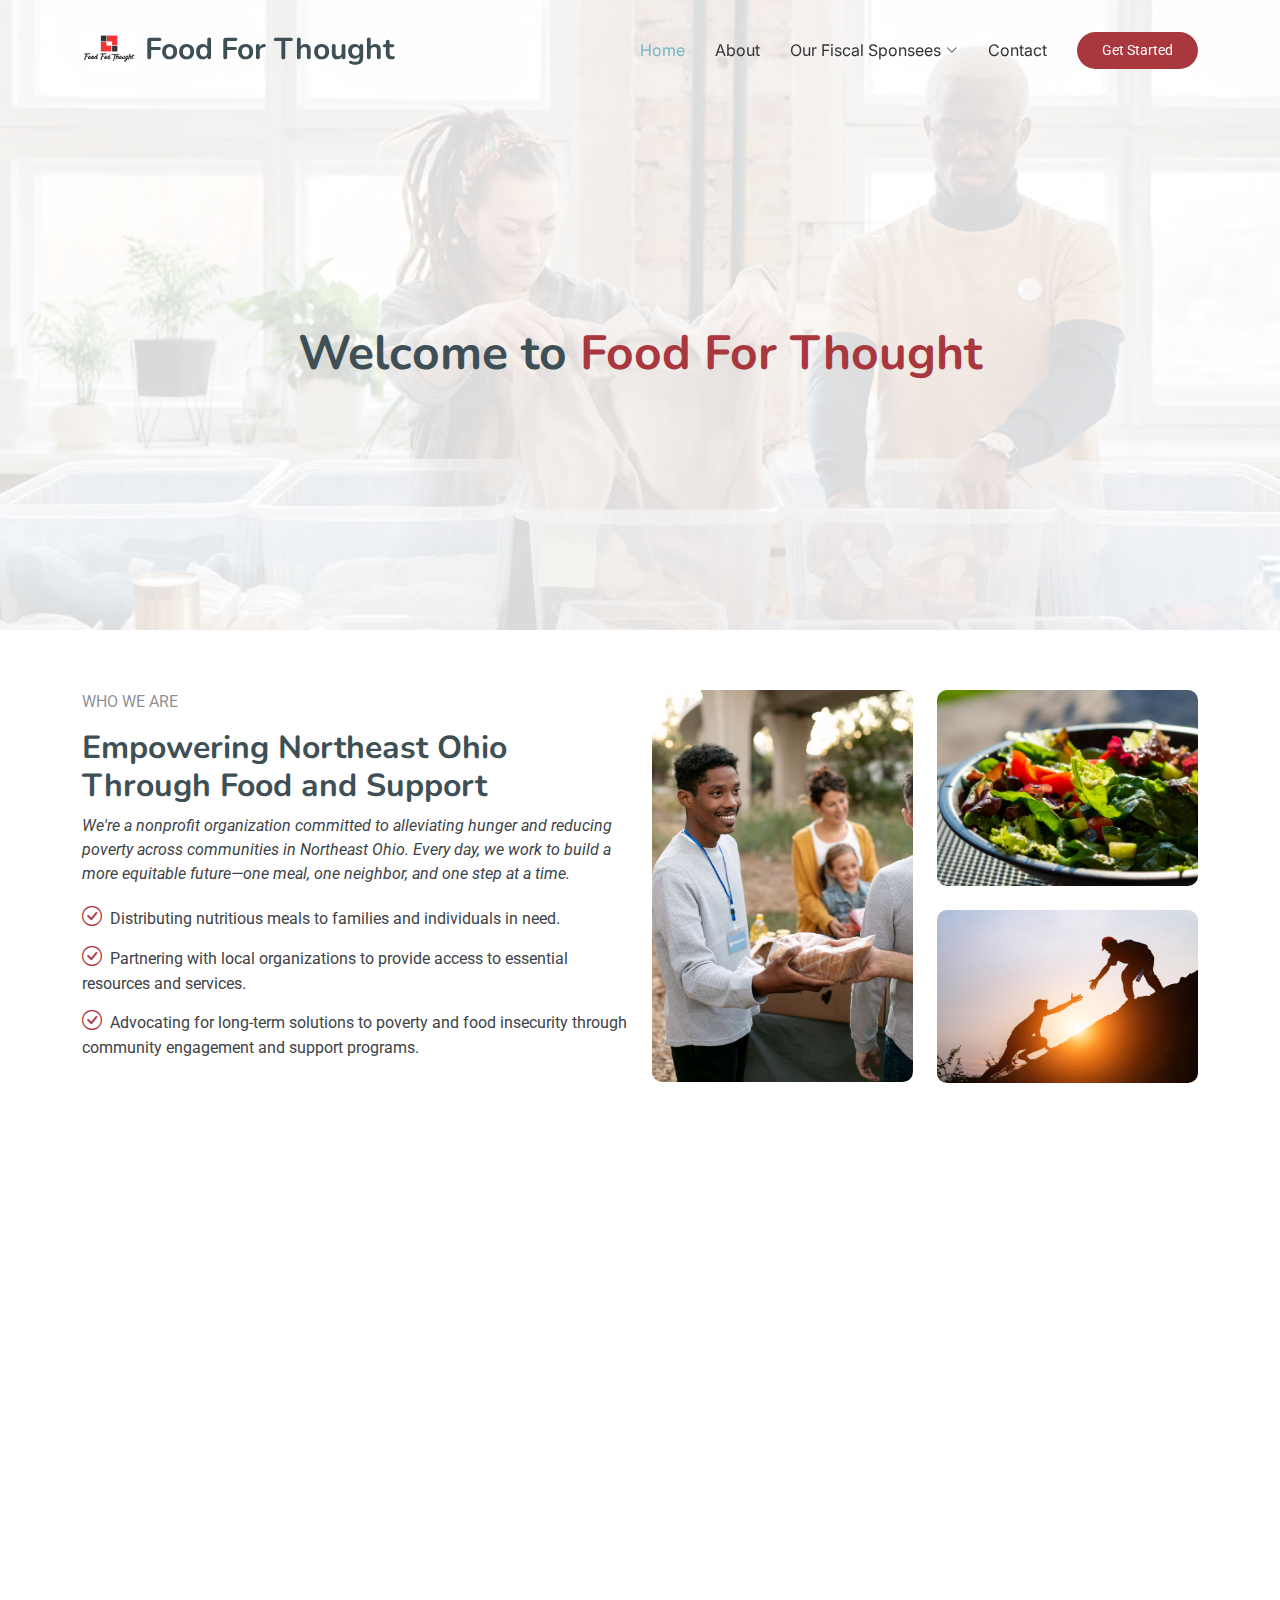
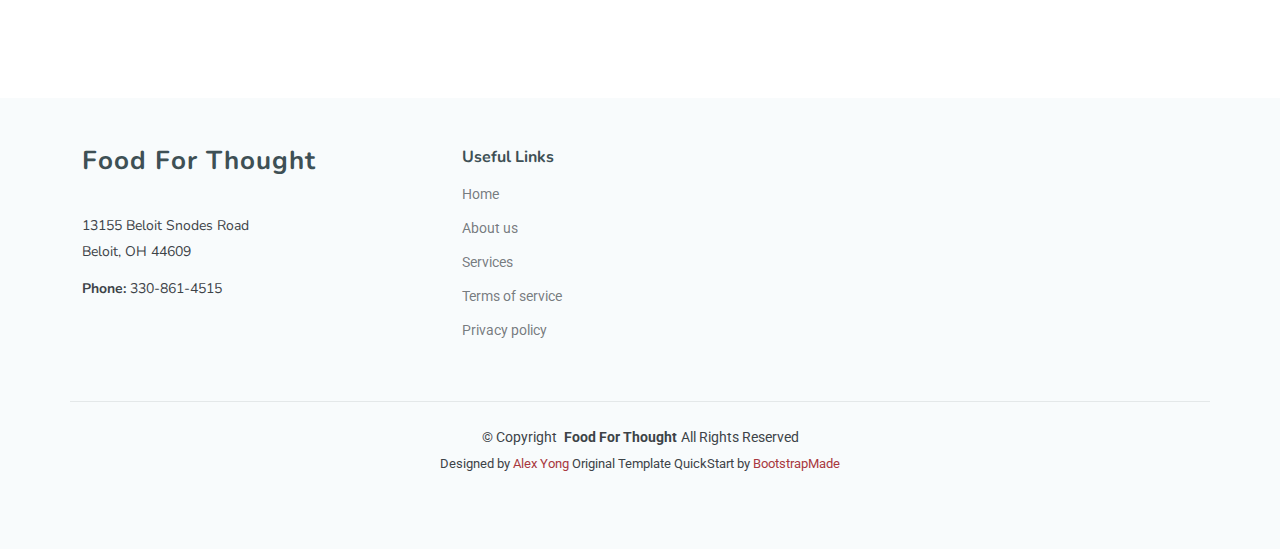
<file: index.html>
<!DOCTYPE html>
<html lang="en">

<head>
  <meta charset="utf-8">
  <meta content="width=device-width, initial-scale=1.0" name="viewport">
  <title>Food For Thought</title>
  <meta name="description" content="">
  <meta name="keywords" content="">

  <!-- Favicons -->
  <link href="assets/img/favicon.ico" rel="icon">
  <link href="assets/img/apple-touch-icon.png" rel="apple-touch-icon">

  <!-- Fonts -->
  <link href="https://fonts.googleapis.com" rel="preconnect">
  <link href="https://fonts.gstatic.com" rel="preconnect" crossorigin>
  <link href="https://fonts.googleapis.com/css2?family=Roboto:ital,wght@0,100;0,300;0,400;0,500;0,700;0,900;1,100;1,300;1,400;1,500;1,700;1,900&family=Inter:wght@100;200;300;400;500;600;700;800;900&family=Nunito:ital,wght@0,200;0,300;0,400;0,500;0,600;0,700;0,800;0,900;1,200;1,300;1,400;1,500;1,600;1,700;1,800;1,900&display=swap" rel="stylesheet">

  <!-- Vendor CSS Files -->
  <link href="assets/vendor/bootstrap/css/bootstrap.min.css" rel="stylesheet">
  <link href="assets/vendor/bootstrap-icons/bootstrap-icons.css" rel="stylesheet">
  <link href="assets/vendor/aos/aos.css" rel="stylesheet">
  <link href="assets/vendor/glightbox/css/glightbox.min.css" rel="stylesheet">
  <link href="assets/vendor/swiper/swiper-bundle.min.css" rel="stylesheet">

  <!-- Main CSS File -->
  <link href="assets/css/main.css" rel="stylesheet">

  <!-- =======================================================
  * Template Name: QuickStart
  * Template URL: https://bootstrapmade.com/quickstart-bootstrap-startup-website-template/
  * Updated: Aug 07 2024 with Bootstrap v5.3.3
  * Author: BootstrapMade.com
  * License: https://bootstrapmade.com/license/
  ======================================================== -->
</head>

<body class="index-page">

  <header id="header" class="header d-flex align-items-center fixed-top">
    <div class="container-fluid container-xl position-relative d-flex align-items-center">

      <a href="index.html" class="logo d-flex align-items-center me-auto">
        <img src="assets/img/logo.webp" alt="">
        <h1 class="sitename">Food For Thought</h1>
      </a>

      <nav id="navmenu" class="navmenu">
        <ul>
          <li><a href="index.html#hero" class="active">Home</a></li>
          <li><a href="index.html#about">About</a></li>
          <li class="dropdown"><a href="#"><span>Our Fiscal Sponsees</span> <i class="bi bi-chevron-down toggle-dropdown"></i></a>
            <ul>
              <li><a href="https://cantonfnb.com/" target="_blank">Canton Food Not Bombs</a></li>
            </ul>
          </li>
          <li><a href="index.html#contact">Contact</a></li>
        </ul>
        <i class="mobile-nav-toggle d-xl-none bi bi-list"></i>
      </nav>

      <a class="btn-getstarted" href="index.html#about">Get Started</a>

    </div>
  </header>

  <main class="main">

    <!-- Hero Section -->
    <section id="hero" class="hero section">
      <div class="hero-bg">
        <img src="assets/img/hero-services-img.webp" alt="">
      </div> 
      <div class="container text-center">
        <div class="d-flex flex-column justify-content-center align-items-center">
          <h1 data-aos="fade-up">Welcome to <span>Food For Thought</span></h1>
          <p data-aos="fade-up" data-aos-delay="100"><br></p>
        </div>
      </div>

    </section><!-- /Hero Section -->

    <!-- About Section -->
    <section id="about" class="about section">

      <div class="container">

        <div class="row gy-4">

          <div class="col-lg-6 content" data-aos="fade-up" data-aos-delay="100">
            <p class="who-we-are">Who We Are</p>
            <h3>Empowering Northeast Ohio Through Food and Support</h3>
            <p class="fst-italic">
              We're a nonprofit organization committed to alleviating hunger and reducing poverty across communities in Northeast Ohio. Every day, we work to build a more equitable future—one meal, one neighbor, and one step at a time.
            </p>
            <ul>
              <li><i class="bi bi-check-circle"></i> <span>Distributing nutritious meals to families and individuals in need.</span></li>
              <li><i class="bi bi-check-circle"></i> <span>Partnering with local organizations to provide access to essential resources and services.</span></li>
              <li><i class="bi bi-check-circle"></i> <span>Advocating for long-term solutions to poverty and food insecurity through community engagement and support programs.</span></li>
            </ul>
          </div>
          

          <div class="col-lg-6 about-images" data-aos="fade-up" data-aos-delay="200">
            <div class="row gy-4">
              <div class="col-lg-6">
                <img src="assets/img/about-org-1.webp" class="img-fluid" alt="">
              </div>
              <div class="col-lg-6">
                <div class="row gy-4">
                  <div class="col-lg-12">
                    <img src="assets/img/about-org-2.webp" class="img-fluid" alt="">
                  </div>
                  <div class="col-lg-12">
                    <img src="assets/img/about-org-3.webp" class="img-fluid" alt="">
                  </div>
                </div>
              </div>
            </div>

          </div>

        </div>

      </div>
    </section><!-- /About Section -->

    
    <!-- Contact Section -->
    <section id="contact" class="contact section">

      <!-- Section Title -->
      <div class="container section-title" data-aos="fade-up">
        <h2>Contact</h2>
        <p>Please contact us with Any question or concern you may have!</p>
      </div><!-- End Section Title -->

      <div class="container" data-aos="fade-up" data-aos-delay="100">

        <div class="row gy-4 mt-1">

          <div class="col-lg-12">
            <form action="https://formspree.io/f/mzzrbddo" method="POST"  data-aos="fade-up" data-aos-delay="400">
              <div class="row gy-4">

                <div class="col-md-6">
                  <input type="text" name="name" class="form-control" placeholder="Your Name" required="">
                </div>

                <div class="col-md-6 ">
                  <input type="email" class="form-control" name="email" placeholder="Your Email" required="">
                </div>

                <div class="col-md-12">
                  <input type="text" class="form-control" name="subject" placeholder="Subject" required="">
                </div>

                <div class="col-md-12">
                  <textarea class="form-control" name="message" rows="6" placeholder="Message" required=""></textarea>
                </div>

              </div>
            </form>
          </div><!-- End Contact Form -->

        </div>

      </div>

    </section><!-- /Contact Section -->

  </main>

  <footer id="footer" class="footer position-relative light-background">

    <div class="container footer-top">
      <div class="row gy-4">
        <div class="col-lg-4 col-md-6 footer-about">
          <a href="index.html" class="logo d-flex align-items-center">
            <span class="sitename">Food For Thought</span>
          </a>
          <div class="footer-contact pt-3">
            <p>13155 Beloit Snodes Road</p>
            <p>Beloit, OH 44609</p>
            <p class="mt-3"><strong>Phone:</strong> <a href="tel:3308614515"></a><span>330-861-4515</span></a></p>
          </div>
          <!-- <div class="social-links d-flex mt-4">
            <a href=""><i class="bi bi-twitter-x"></i></a>
            <a href=""><i class="bi bi-facebook"></i></a>
            <a href=""><i class="bi bi-instagram"></i></a>
            <a href=""><i class="bi bi-linkedin"></i></a>
          </div> -->
        </div>

        <div class="col-lg-2 col-md-3 footer-links">
          <h4>Useful Links</h4>
          <ul>
            <li><a href="#">Home</a></li>
            <li><a href="#">About us</a></li>
            <li><a href="#">Services</a></li>
            <li><a href="#">Terms of service</a></li>
            <li><a href="#">Privacy policy</a></li>
          </ul>
        </div>

      </div>
    </div>

    <div class="container copyright text-center mt-4">
      <p>© <span>Copyright</span> <strong class="px-1 sitename">Food For Thought</strong><span>All Rights Reserved</span></p>
      <div class="credits">
        Designed by <a href="https://alexjyong.dev/">Alex Yong</a>
        Original Template QuickStart by <a href="https://bootstrapmade.com/quickstart-bootstrap-startup-website-template/">BootstrapMade</a>
      </div>
    </div>

  </footer>

  <!-- Scroll Top -->
  <a href="#" id="scroll-top" class="scroll-top d-flex align-items-center justify-content-center"><i class="bi bi-arrow-up-short"></i></a>

  <!-- Preloader -->
  <div id="preloader"></div>

  <!-- Vendor JS Files -->
  <script src="assets/vendor/bootstrap/js/bootstrap.bundle.min.js"></script>
  <script src="assets/vendor/aos/aos.js"></script>
  <script src="assets/vendor/glightbox/js/glightbox.min.js"></script>
  <script src="assets/vendor/swiper/swiper-bundle.min.js"></script>

  <!-- Main JS File -->
  <script src="assets/js/main.js"></script>

</body>

</html>
</file>
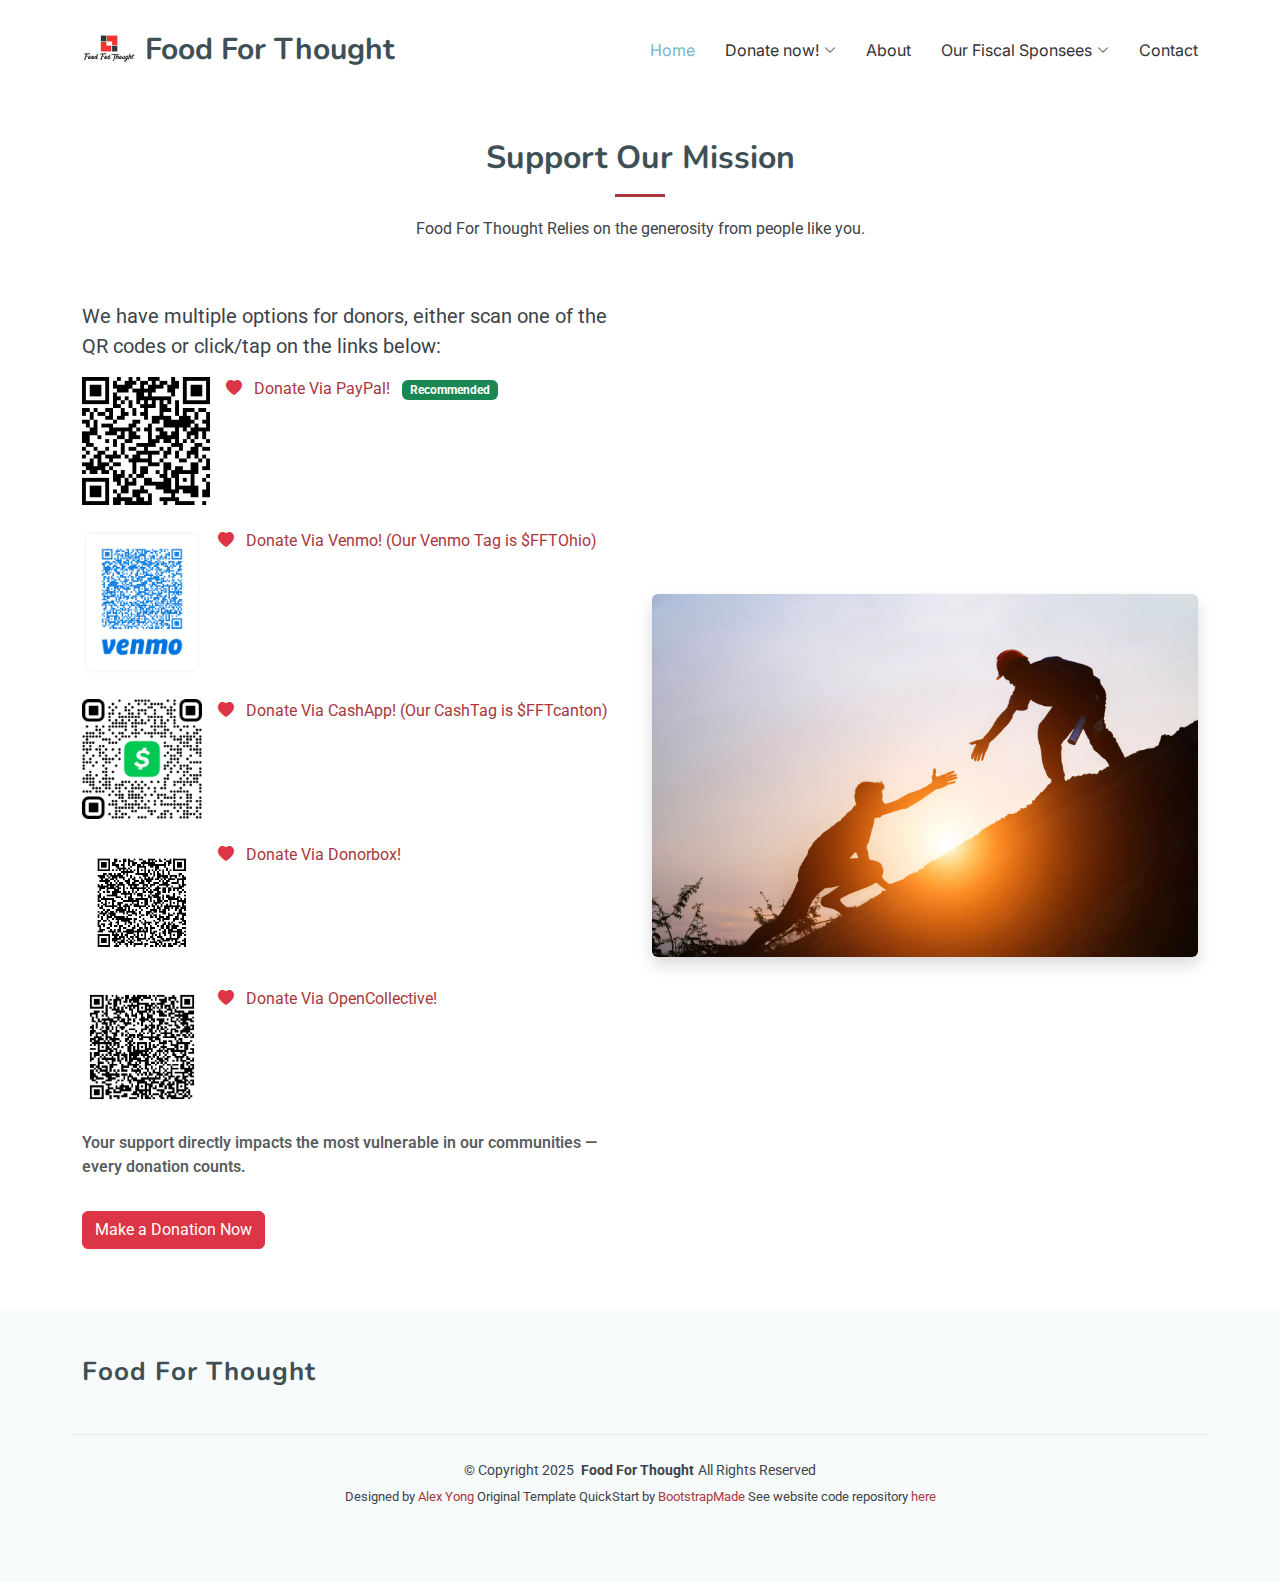
<file: donate.html>
<!DOCTYPE html>
<html lang="en">

<head>
  <meta charset="utf-8">
  <meta content="width=device-width, initial-scale=1.0" name="viewport">
  <title>Food For Thought</title>
  <meta name="description" content="We're a nonprofit organization committed to alleviating hunger and reducing poverty across communities in Northeast Ohio.">
  <meta name="keywords" content="">

  <meta name="viewport" content="width=device-width, initial-scale=1, shrink-to-fit=no">
  <meta name="description" content="We're a nonprofit organization committed to alleviating hunger and reducing poverty across communities in Northeast Ohio.">

  <meta property="og:type" content="article" />
  <meta property="og:title" content="Food For Thought" />
  <meta property="og:description" content="We're a nonprofit organization committed to alleviating hunger and reducing poverty across communities in Northeast Ohio." />
  <meta property="og:image" content="https://raw.githubusercontent.com/food4thought330/food4thought330.github.io/refs/heads/main/assets/img/logo.webp" />

  <meta name="twitter:card" content="summary_large_image">
  <meta name="twitter:domain" value="https://raw.githubusercontent.com/food4thought330/food4thought330.github.io/refs/heads/main/assets/img/logo.webp" />
  <meta name="twitter:title" value="Food For Thought" />
  <meta name="twitter:description" value="We're a nonprofit organization committed to alleviating hunger and reducing poverty across communities in Northeast Ohio." />
  <meta name="twitter:image" content="https://raw.githubusercontent.com/food4thought330/food4thought330.github.io/refs/heads/main/assets/img/logo.webp" />

  <!-- Favicons -->
  <link href="assets/img/favicon.ico" rel="icon">
  <link href="assets/img/apple-touch-icon.png" rel="apple-touch-icon">

  <!-- Fonts -->
  <link href="https://fonts.googleapis.com" rel="preconnect">
  <link href="https://fonts.gstatic.com" rel="preconnect" crossorigin>
  <link href="https://fonts.googleapis.com/css2?family=Roboto:ital,wght@0,100;0,300;0,400;0,500;0,700;0,900;1,100;1,300;1,400;1,500;1,700;1,900&family=Inter:wght@100;200;300;400;500;600;700;800;900&family=Nunito:ital,wght@0,200;0,300;0,400;0,500;0,600;0,700;0,800;0,900;1,200;1,300;1,400;1,500;1,600;1,700;1,800;1,900&display=swap" rel="stylesheet">

  <!-- Vendor CSS Files -->
  <link href="assets/vendor/bootstrap/css/bootstrap.min.css" rel="stylesheet">
  <link href="assets/vendor/bootstrap-icons/bootstrap-icons.css" rel="stylesheet">
  <link href="assets/vendor/aos/aos.css" rel="stylesheet">
  <link href="assets/vendor/glightbox/css/glightbox.min.css" rel="stylesheet">
  <link href="assets/vendor/swiper/swiper-bundle.min.css" rel="stylesheet">

  <!-- Main CSS File -->
  <link href="assets/css/main.css" rel="stylesheet">

  <!-- =======================================================
  * Template Name: QuickStart
  * Template URL: https://bootstrapmade.com/quickstart-bootstrap-startup-website-template/
  * Updated: Aug 07 2024 with Bootstrap v5.3.3
  * Author: BootstrapMade.com
  * License: https://bootstrapmade.com/license/
  ======================================================== -->
</head>

<body class="starter-page-page">

  <header id="header" class="header d-flex align-items-center fixed-top">
    <div class="container-fluid container-xl position-relative d-flex align-items-center">

      <a href="index.html" class="logo d-flex align-items-center me-auto">
        <img src="assets/img/logo.webp" alt="">
        <h1 class="sitename">Food For Thought</h1>
      </a>

      <nav id="navmenu" class="navmenu">
        <ul>
          <li><a href="index.html#hero" class="active">Home</a></li>
          <li class="dropdown"><a href="#"><span>Donate now!</span> <i class="bi bi-chevron-down toggle-dropdown"></i></a>
            <ul>
              <li><a href="https://www.paypal.com/donate/?hosted_button_id=BMFMNLPC3A6BJ" target="_blank">Donate Via PayPal!</a></li>
              <li><a href="https://donorbox.org/food-for-thought-771840" target="_blank">Donate Via Donorbox!</a></li>
              <li><a href="https://opencollective.com/food-for-thought/donate?interval=oneTime&amount=5&name=&legalName=&email=" target="_blank">Donate Via OpenCollective!</a></li>
              <li><a href="https://cash.app/$FFTcanton" target="_blank">Donate Via CashApp!</a></li>
            </ul>
          </li>
          <li><a href="index.html#about">About</a></li>
          <li class="dropdown"><a href="#"><span>Our Fiscal Sponsees</span> <i class="bi bi-chevron-down toggle-dropdown"></i></a>
            <ul>
              <li><a href="https://cantonfnb.com/" target="_blank">Canton Food Not Bombs</a></li>
            </ul>
          </li>
          <li><a href="index.html#contact">Contact</a></li>
        </ul>
        <i class="mobile-nav-toggle d-xl-none bi bi-list"></i>
      </nav>

    </div>
  </header>

  <main class="main">

    <!-- Page Title -->
    <div class="page-title" data-aos="fade">
      <div class="container d-lg-flex justify-content-between align-items-center">
        <h1 class="mb-2 mb-lg-0">Support Our Mission!</h1>
        <nav class="breadcrumbs">
          <ol>
            <li><a href="index.html">Home</a></li>
            <li class="current">Support Our Mission!</li>
          </ol>
        </nav>
      </div>
    </div><!-- End Page Title -->

    <!-- Starter Section Section -->
    <section id="starter-section" class="starter-section section">

      <!-- Section Title -->
      <div class="container section-title" data-aos="fade-up">
        <h2>Support Our Mission</h2>
        <p>Food For Thought Relies on the generosity from people like you.</p>
      </div><!-- End Section Title -->

      <div class="container" data-aos="fade-up">
        <div class="row align-items-center">
          
          <!-- Left column: Donation list -->
          <div class="col-lg-6" data-aos="fade-right">
            <p class="fs-5 mb-3">We have multiple options for donors, either scan one of the QR codes or click/tap on the links below:</p>

            <ul class="list-unstyled donate-list">
              <li class="mb-4 d-flex">
                <img src="assets/qrcodes/paypalQRCode.png" alt="PayPal QR Code" class="me-3" style="width: 120x; height: auto;">
                <div>
                  <i class="bi bi-heart-fill text-danger me-2"></i>
                  <a href="https://www.paypal.com/donate/?hosted_button_id=BMFMNLPC3A6BJ" target="_blank">Donate Via PayPal!</a>
                  <span class="badge bg-success ms-2">Recommended</span>
                </div>
                
              </li>

              <li class="mb-4 d-flex">
                <img src="assets/qrcodes/venmoQRCode.png" alt="Venmo QR Code" class="me-3" style="width: 120px; height: auto;">
                <div>
                  <i class="bi bi-heart-fill text-danger me-2"></i>
                  <a href="https://account.venmo.com/u/FFTOhio" target="_blank">Donate Via Venmo! (Our Venmo Tag is $FFTOhio)</a>
                </div>
              </li>

              <li class="mb-4 d-flex">
                <img src="assets/qrcodes/cashAppQRCode.png" alt="CashApp QR Code" class="me-3" style="width: 120px; height: auto;">
                <div>
                  <i class="bi bi-heart-fill text-danger me-2"></i>
                  <a href="https://cash.app/$FFTcanton" target="_blank">Donate Via CashApp! (Our CashTag is $FFTcanton)</a>
                </div>
              </li>
              
              <li class="mb-4 d-flex">
                <img src="assets/qrcodes/donorboxQRCode.png" alt="Donorbox QR Code" class="me-3" style="width: 120px; height: auto;">
                <div>
                  <i class="bi bi-heart-fill text-danger me-2"></i>
                  <a href="https://donorbox.org/food-for-thought-771840" target="_blank">Donate Via Donorbox!</a>
                </div>
              </li>

              <li class="mb-4 d-flex">
                <img src="assets/qrcodes/openCollectiveQRCode.png" alt="OpenCollective QR Code" class="me-3" style="width: 120px; height: auto;">
                <div>
                  <i class="bi bi-heart-fill text-danger me-2"></i>
                  <a href="https://opencollective.com/food-for-thought/donate?interval=oneTime&amount=5&name=&legalName=&email=" target="_blank">Donate Via OpenCollective!</a>
                </div>
              </li>

            </ul>

            <p class="fw-semibold mt-4 text-muted">Your support directly impacts the most vulnerable in our communities — every donation counts.</p>
            <a href="https://www.paypal.com/donate/?hosted_button_id=BMFMNLPC3A6BJ" class="btn btn-danger mt-3" target="_blank">Make a Donation Now</a>

            <!-- Optional mail donation note -->
        
          </div>


          <!-- Right column: Image -->
          <div class="col-lg-6 text-center" data-aos="fade-left">
            <img src="assets/img/about-org-3.webp" alt="Support Our Mission" class="img-fluid rounded shadow">
          </div>

        </div>
      </div>


      

    </section><!-- /Starter Section Section -->

  </main>

  <footer id="footer" class="footer position-relative light-background">

    <div class="container footer-top">
      <div class="row gy-4">
        <div class="col-lg-4 col-md-6 footer-about">
          <a href="index.html" class="logo d-flex align-items-center">
            <span class="sitename">Food For Thought</span>
          </a>
      
        </div>

      </div>
    </div>

    <div class="container copyright text-center mt-4">
      <p>© <span>Copyright 2025</span> <strong class="px-1 sitename">Food For Thought</strong><span>All Rights Reserved</span></p>
      <div class="credits">
        Designed by <a href="https://alexjyong.dev/">Alex Yong</a>
        Original Template QuickStart by <a href="https://bootstrapmade.com/quickstart-bootstrap-startup-website-template/">BootstrapMade</a>
        See website code repository <a href="https://github.com/food4thought330/food4thought330.github.io" target="_blank">here</a>
      </div>
    </div>

  </footer>

  <!-- Scroll Top -->
  <a href="#" id="scroll-top" class="scroll-top d-flex align-items-center justify-content-center"><i class="bi bi-arrow-up-short"></i></a>

  <!-- Preloader -->
  <div id="preloader"></div>

  <!-- Vendor JS Files -->
  <script src="assets/vendor/bootstrap/js/bootstrap.bundle.min.js"></script>
  <script src="assets/vendor/php-email-form/validate.js"></script>
  <script src="assets/vendor/aos/aos.js"></script>
  <script src="assets/vendor/glightbox/js/glightbox.min.js"></script>
  <script src="assets/vendor/swiper/swiper-bundle.min.js"></script>

  <!-- Main JS File -->
  <script src="assets/js/main.js"></script>

</body>

</html>
</file>
<file: assets/css/main.css>
/**
* Template Name: QuickStart
* Template URL: https://bootstrapmade.com/quickstart-bootstrap-startup-website-template/
* Updated: Aug 07 2024 with Bootstrap v5.3.3
* Author: BootstrapMade.com
* License: https://bootstrapmade.com/license/
*/

/*--------------------------------------------------------------
# Font & Color Variables
# Help: https://bootstrapmade.com/color-system/
--------------------------------------------------------------*/
/* Fonts */
:root {
  --default-font: "Roboto",  system-ui, -apple-system, "Segoe UI", Roboto, "Helvetica Neue", Arial, "Noto Sans", "Liberation Sans", sans-serif, "Apple Color Emoji", "Segoe UI Emoji", "Segoe UI Symbol", "Noto Color Emoji";
  --heading-font: "Nunito",  sans-serif;
  --nav-font: "Inter",  sans-serif;
}

/* Global Colors - The following color variables are used throughout the website. Updating them here will change the color scheme of the entire website */
:root { 
  --background-color: #ffffff; /* Background color for the entire website, including individual sections */
  --default-color: #3d4348; /* Default color used for the majority of the text content across the entire website */
  --heading-color: #3e5055; /* Color for headings, subheadings and title throughout the website */
  --accent-color: #a8383e; /* Accent color that represents your brand on the website. It's used for buttons, links, and other elements that need to stand out */
  --surface-color: #ffffff; /* The surface color is used as a background of boxed elements within sections, such as cards, icon boxes, or other elements that require a visual separation from the global background. */
  --contrast-color: #ffffff; /* Contrast color for text, ensuring readability against backgrounds of accent, heading, or default colors. */
}

/* Nav Menu Colors - The following color variables are used specifically for the navigation menu. They are separate from the global colors to allow for more customization options */
:root {
  --nav-color: #313336;  /* The default color of the main navmenu links */
  --nav-hover-color: #77b6ca; /* Applied to main navmenu links when they are hovered over or active */
  --nav-mobile-background-color: #ffffff; /* Used as the background color for mobile navigation menu */
  --nav-dropdown-background-color: #ffffff; /* Used as the background color for dropdown items that appear when hovering over primary navigation items */
  --nav-dropdown-color: #313336; /* Used for navigation links of the dropdown items in the navigation menu. */
  --nav-dropdown-hover-color: #77b6ca; /* Similar to --nav-hover-color, this color is applied to dropdown navigation links when they are hovered over. */
}

/* Color Presets - These classes override global colors when applied to any section or element, providing reuse of the sam color scheme. */

.light-background {
  --background-color: #f8fbfc;
  --surface-color: #ffffff;
}

.dark-background {
  --background-color: #060606;
  --default-color: #ffffff;
  --heading-color: #ffffff;
  --surface-color: #252525;
  --contrast-color: #ffffff;
}

/* Smooth scroll */
:root {
  scroll-behavior: smooth;
}

/*--------------------------------------------------------------
# General Styling & Shared Classes
--------------------------------------------------------------*/
body {
  color: var(--default-color);
  background-color: var(--background-color);
  font-family: var(--default-font);
}

a {
  color: var(--accent-color);
  text-decoration: none;
  transition: 0.3s;
}

a:hover {
  color: color-mix(in srgb, var(--accent-color), transparent 25%);
  text-decoration: none;
}

h1,
h2,
h3,
h4,
h5,
h6 {
  color: var(--heading-color);
  font-family: var(--heading-font);
}

/* PHP Email Form Messages
------------------------------*/
.php-email-form .error-message {
  display: none;
  background: #df1529;
  color: #ffffff;
  text-align: left;
  padding: 15px;
  margin-bottom: 24px;
  font-weight: 600;
}

.php-email-form .sent-message {
  display: none;
  color: #ffffff;
  background: #059652;
  text-align: center;
  padding: 15px;
  margin-bottom: 24px;
  font-weight: 600;
}

.php-email-form .loading {
  display: none;
  background: var(--surface-color);
  text-align: center;
  padding: 15px;
  margin-bottom: 24px;
}

.php-email-form .loading:before {
  content: "";
  display: inline-block;
  border-radius: 50%;
  width: 24px;
  height: 24px;
  margin: 0 10px -6px 0;
  border: 3px solid var(--accent-color);
  border-top-color: var(--surface-color);
  animation: php-email-form-loading 1s linear infinite;
}

@keyframes php-email-form-loading {
  0% {
    transform: rotate(0deg);
  }

  100% {
    transform: rotate(360deg);
  }
}

/*--------------------------------------------------------------
# Global Header
--------------------------------------------------------------*/
.header {
  color: var(--default-color);
  background-color: var(--background-color);
  padding: 20px 0;
  transition: all 0.5s;
  z-index: 997;
}

.header .logo {
  line-height: 1;
}

.header .logo img {
  max-height: 36px;
  margin-right: 8px;
}

.header .logo h1 {
  font-size: 30px;
  margin: 0;
  font-weight: 700;
  color: var(--heading-color);
}

@media (max-width: 480px) {
  .header .logo img {
    max-height: 24px;
  }

  .header .logo h1 {
    font-size: 24px;
  }
}

.header .btn-getstarted,
.header .btn-getstarted:focus {
  color: var(--contrast-color);
  background: var(--accent-color);
  font-size: 14px;
  padding: 8px 25px;
  margin: 0 0 0 30px;
  border-radius: 50px;
  transition: 0.3s;
}

.header .btn-getstarted:hover,
.header .btn-getstarted:focus:hover {
  color: var(--contrast-color);
  background: color-mix(in srgb, var(--accent-color), transparent 15%);
}

@media (max-width: 1200px) {
  .header .logo {
    order: 1;
  }

  .header .btn-getstarted {
    order: 2;
    margin: 0 15px 0 0;
    padding: 6px 15px;
  }

  .header .navmenu {
    order: 3;
  }
}

.scrolled .header {
  box-shadow: 0px 0 18px rgba(0, 0, 0, 0.1);
}

/* Index Page Header
------------------------------*/
.index-page .header {
  --background-color: rgba(255, 255, 255, 0);
}

/* Index Page Header on Scroll
------------------------------*/
.index-page.scrolled .header {
  --background-color: #ffffff;
}

/*--------------------------------------------------------------
# Navigation Menu
--------------------------------------------------------------*/
/* Desktop Navigation */
@media (min-width: 1200px) {
  .navmenu {
    padding: 0;
  }

  .navmenu ul {
    margin: 0;
    padding: 0;
    display: flex;
    list-style: none;
    align-items: center;
  }

  .navmenu li {
    position: relative;
  }

  .navmenu a,
  .navmenu a:focus {
    color: var(--nav-color);
    padding: 18px 15px;
    font-size: 16px;
    font-family: var(--nav-font);
    font-weight: 400;
    display: flex;
    align-items: center;
    justify-content: space-between;
    white-space: nowrap;
    transition: 0.3s;
  }

  .navmenu a i,
  .navmenu a:focus i {
    font-size: 12px;
    line-height: 0;
    margin-left: 5px;
    transition: 0.3s;
  }

  .navmenu li:last-child a {
    padding-right: 0;
  }

  .navmenu li:hover>a,
  .navmenu .active,
  .navmenu .active:focus {
    color: var(--nav-hover-color);
  }

  .navmenu .dropdown ul {
    margin: 0;
    padding: 10px 0;
    background: var(--nav-dropdown-background-color);
    display: block;
    position: absolute;
    visibility: hidden;
    left: 14px;
    top: 130%;
    opacity: 0;
    transition: 0.3s;
    border-radius: 4px;
    z-index: 99;
    box-shadow: 0px 0px 30px rgba(0, 0, 0, 0.1);
  }

  .navmenu .dropdown ul li {
    min-width: 200px;
  }

  .navmenu .dropdown ul a {
    padding: 10px 20px;
    font-size: 15px;
    text-transform: none;
    color: var(--nav-dropdown-color);
  }

  .navmenu .dropdown ul a i {
    font-size: 12px;
  }

  .navmenu .dropdown ul a:hover,
  .navmenu .dropdown ul .active:hover,
  .navmenu .dropdown ul li:hover>a {
    color: var(--nav-dropdown-hover-color);
  }

  .navmenu .dropdown:hover>ul {
    opacity: 1;
    top: 100%;
    visibility: visible;
  }

  .navmenu .dropdown .dropdown ul {
    top: 0;
    left: -90%;
    visibility: hidden;
  }

  .navmenu .dropdown .dropdown:hover>ul {
    opacity: 1;
    top: 0;
    left: -100%;
    visibility: visible;
  }

  .navmenu .megamenu {
    position: static;
  }

  .navmenu .megamenu ul {
    margin: 0;
    padding: 10px;
    background: var(--nav-dropdown-background-color);
    box-shadow: 0px 0px 20px rgba(0, 0, 0, 0.1);
    position: absolute;
    top: 130%;
    left: 0;
    right: 0;
    visibility: hidden;
    opacity: 0;
    display: flex;
    transition: 0.3s;
    border-radius: 4px;
    z-index: 99;
  }

  .navmenu .megamenu ul li {
    flex: 1;
  }

  .navmenu .megamenu ul li a,
  .navmenu .megamenu ul li:hover>a {
    padding: 10px 20px;
    font-size: 15px;
    color: var(--nav-dropdown-color);
  }

  .navmenu .megamenu ul li a:hover,
  .navmenu .megamenu ul li .active,
  .navmenu .megamenu ul li .active:hover {
    color: var(--nav-dropdown-hover-color);
  }

  .navmenu .megamenu:hover>ul {
    opacity: 1;
    top: 100%;
    visibility: visible;
  }
}

/* Mobile Navigation */
@media (max-width: 1199px) {
  .mobile-nav-toggle {
    color: var(--nav-color);
    font-size: 28px;
    line-height: 0;
    margin-right: 10px;
    cursor: pointer;
    transition: color 0.3s;
  }

  .navmenu {
    padding: 0;
    z-index: 9997;
  }

  .navmenu ul {
    display: none;
    list-style: none;
    position: absolute;
    inset: 60px 20px 20px 20px;
    padding: 10px 0;
    margin: 0;
    border-radius: 6px;
    background-color: var(--nav-mobile-background-color);
    overflow-y: auto;
    transition: 0.3s;
    z-index: 9998;
    box-shadow: 0px 0px 30px rgba(0, 0, 0, 0.1);
  }

  .navmenu a,
  .navmenu a:focus {
    color: var(--nav-dropdown-color);
    padding: 10px 20px;
    font-family: var(--nav-font);
    font-size: 17px;
    font-weight: 500;
    display: flex;
    align-items: center;
    justify-content: space-between;
    white-space: nowrap;
    transition: 0.3s;
  }

  .navmenu a i,
  .navmenu a:focus i {
    font-size: 12px;
    line-height: 0;
    margin-left: 5px;
    width: 30px;
    height: 30px;
    display: flex;
    align-items: center;
    justify-content: center;
    border-radius: 50%;
    transition: 0.3s;
    background-color: color-mix(in srgb, var(--accent-color), transparent 90%);
  }

  .navmenu a i:hover,
  .navmenu a:focus i:hover {
    background-color: var(--accent-color);
    color: var(--contrast-color);
  }

  .navmenu a:hover,
  .navmenu .active,
  .navmenu .active:focus {
    color: var(--nav-dropdown-hover-color);
  }

  .navmenu .active i,
  .navmenu .active:focus i {
    background-color: var(--accent-color);
    color: var(--contrast-color);
    transform: rotate(180deg);
  }

  .navmenu .dropdown ul {
    position: static;
    display: none;
    z-index: 99;
    padding: 10px 0;
    margin: 10px 20px;
    background-color: var(--nav-dropdown-background-color);
    border: 1px solid color-mix(in srgb, var(--default-color), transparent 90%);
    transition: all 0.5s ease-in-out;
    box-shadow: none;
  }

  .navmenu .dropdown ul ul {
    background-color: rgba(33, 37, 41, 0.1);
  }

  .navmenu .dropdown>.dropdown-active {
    display: block;
    background-color: rgba(33, 37, 41, 0.03);
  }

  .mobile-nav-active {
    overflow: hidden;
  }

  .mobile-nav-active .mobile-nav-toggle {
    color: #fff;
    position: absolute;
    font-size: 32px;
    top: 15px;
    right: 15px;
    margin-right: 0;
    z-index: 9999;
  }

  .mobile-nav-active .navmenu {
    position: fixed;
    overflow: hidden;
    inset: 0;
    background: rgba(33, 37, 41, 0.8);
    transition: 0.3s;
  }

  .mobile-nav-active .navmenu>ul {
    display: block;
  }
}

/*--------------------------------------------------------------
# Global Footer
--------------------------------------------------------------*/
.footer {
  color: var(--default-color);
  background-color: var(--background-color);
  font-size: 14px;
  padding-bottom: 50px;
  position: relative;
}

.footer .footer-top {
  padding-top: 50px;
}

.footer .footer-about .logo {
  line-height: 1;
  margin-bottom: 25px;
}

.footer .footer-about .logo img {
  max-height: 40px;
  margin-right: 6px;
}

.footer .footer-about .logo span {
  font-size: 26px;
  font-weight: 700;
  letter-spacing: 1px;
  font-family: var(--heading-font);
  color: var(--heading-color);
}

.footer .footer-about p {
  font-size: 14px;
  font-family: var(--heading-font);
}

.footer .social-links a {
  display: flex;
  align-items: center;
  justify-content: center;
  width: 40px;
  height: 40px;
  border-radius: 50%;
  border: 1px solid color-mix(in srgb, var(--default-color), transparent 50%);
  font-size: 16px;
  color: color-mix(in srgb, var(--default-color), transparent 30%);
  margin-right: 10px;
  transition: 0.3s;
}

.footer .social-links a:hover {
  color: var(--accent-color);
  border-color: var(--accent-color);
}

.footer h4 {
  font-size: 16px;
  font-weight: bold;
  position: relative;
  padding-bottom: 12px;
}

.footer .footer-links {
  margin-bottom: 30px;
}

.footer .footer-links ul {
  list-style: none;
  padding: 0;
  margin: 0;
}

.footer .footer-links ul i {
  padding-right: 2px;
  font-size: 12px;
  line-height: 0;
}

.footer .footer-links ul li {
  padding: 10px 0;
  display: flex;
  align-items: center;
}

.footer .footer-links ul li:first-child {
  padding-top: 0;
}

.footer .footer-links ul a {
  color: color-mix(in srgb, var(--default-color), transparent 30%);
  display: inline-block;
  line-height: 1;
}

.footer .footer-links ul a:hover {
  color: var(--accent-color);
}

.footer .footer-contact p {
  margin-bottom: 5px;
}

.footer .footer-newsletter .newsletter-form {
  margin-top: 30px;
  margin-bottom: 15px;
  padding: 6px 8px;
  position: relative;
  border-radius: 50px;
  border: 1px solid color-mix(in srgb, var(--accent-color), transparent 70%);
  display: flex;
  background-color: var(--surface-color);
  transition: 0.3s;
}

.footer .footer-newsletter .newsletter-form:focus-within {
  border-color: var(--accent-color);
}

.footer .footer-newsletter .newsletter-form input[type=email] {
  border: 0;
  padding: 4px 10px;
  width: 100%;
  background-color: var(--contrsast-color);
  color: var(--default-color);
}

.footer .footer-newsletter .newsletter-form input[type=email]:focus-visible {
  outline: none;
}

.footer .footer-newsletter .newsletter-form input[type=submit] {
  border: 0;
  font-size: 16px;
  padding: 0 20px;
  margin: -7px -9px -7px 0;
  background: var(--accent-color);
  color: var(--contrast-color);
  transition: 0.3s;
  border-radius: 50px;
}

.footer .footer-newsletter .newsletter-form input[type=submit]:hover {
  background: color-mix(in srgb, var(--accent-color), transparent 20%);
}

.footer .copyright {
  padding-top: 25px;
  padding-bottom: 25px;
  border-top: 1px solid color-mix(in srgb, var(--default-color), transparent 90%);
}

.footer .copyright p {
  margin-bottom: 0;
}

.footer .credits {
  margin-top: 6px;
  font-size: 13px;
}

/*--------------------------------------------------------------
# Preloader
--------------------------------------------------------------*/
#preloader {
  position: fixed;
  inset: 0;
  z-index: 9999;
  overflow: hidden;
  background-color: var(--background-color);
  transition: all 0.6s ease-out;
  width: 100%;
  height: 100vh;
}

#preloader:before,
#preloader:after {
  content: "";
  position: absolute;
  border: 4px solid var(--accent-color);
  border-radius: 50%;
  animation: animate-preloader 2s cubic-bezier(0, 0.2, 0.8, 1) infinite;
}

#preloader:after {
  animation-delay: -0.5s;
}

@keyframes animate-preloader {
  0% {
    width: 10px;
    height: 10px;
    top: calc(50% - 5px);
    left: calc(50% - 5px);
    opacity: 1;
  }

  100% {
    width: 72px;
    height: 72px;
    top: calc(50% - 36px);
    left: calc(50% - 36px);
    opacity: 0;
  }
}

/*--------------------------------------------------------------
# Scroll Top Button
--------------------------------------------------------------*/
.scroll-top {
  position: fixed;
  visibility: hidden;
  opacity: 0;
  right: 15px;
  bottom: -15px;
  z-index: 99999;
  background-color: var(--accent-color);
  width: 44px;
  height: 44px;
  border-radius: 50px;
  transition: all 0.4s;
}

.scroll-top i {
  font-size: 24px;
  color: var(--contrast-color);
  line-height: 0;
}

.scroll-top:hover {
  background-color: color-mix(in srgb, var(--accent-color), transparent 20%);
  color: var(--contrast-color);
}

.scroll-top.active {
  visibility: visible;
  opacity: 1;
  bottom: 15px;
}

/*--------------------------------------------------------------
# Disable aos animation delay on mobile devices
--------------------------------------------------------------*/
@media screen and (max-width: 768px) {
  [data-aos-delay] {
    transition-delay: 0 !important;
  }
}

/*--------------------------------------------------------------
# Global Page Titles & Breadcrumbs
--------------------------------------------------------------*/
.page-title {
  --background-color: color-mix(in srgb, var(--default-color), transparent 96%);
  color: var(--default-color);
  background-color: var(--background-color);
  padding: 25px 0;
  position: relative;
}

.page-title h1 {
  font-size: 24px;
  font-weight: 700;
}

.page-title .breadcrumbs ol {
  display: flex;
  flex-wrap: wrap;
  list-style: none;
  padding: 0;
  margin: 0;
  font-size: 14px;
}

.page-title .breadcrumbs ol li+li {
  padding-left: 10px;
}

.page-title .breadcrumbs ol li+li::before {
  content: "/";
  display: inline-block;
  padding-right: 10px;
  color: color-mix(in srgb, var(--default-color), transparent 70%);
}

/*--------------------------------------------------------------
# Global Sections
--------------------------------------------------------------*/
section,
.section {
  color: var(--default-color);
  background-color: var(--background-color);
  padding: 60px 0;
  scroll-margin-top: 100px;
  overflow: clip;
}

@media (max-width: 1199px) {

  section,
  .section {
    scroll-margin-top: 66px;
  }
}

/*--------------------------------------------------------------
# Global Section Titles
--------------------------------------------------------------*/
.section-title {
  text-align: center;
  padding-bottom: 60px;
  position: relative;
}

.section-title h2 {
  font-size: 32px;
  font-weight: 700;
  margin-bottom: 20px;
  padding-bottom: 20px;
  position: relative;
}

.section-title h2:after {
  content: "";
  position: absolute;
  display: block;
  width: 50px;
  height: 3px;
  background: var(--accent-color);
  left: 0;
  right: 0;
  bottom: 0;
  margin: auto;
}

.section-title p {
  margin-bottom: 0;
}

/*--------------------------------------------------------------
# Hero Section
--------------------------------------------------------------*/
.hero {
  width: 100%;
  min-height: 70vh;
  position: relative;
  padding: 180px 0 40px 0;
  display: flex;
  align-items: center;
  overflow: hidden;
}

.hero .hero-bg img {
  position: absolute;
  inset: 0;
  display: block;
  width: 100%;
  height: 100%;
  object-fit: cover;
  z-index: 1;
}

.hero .hero-bg::before {
  content: "";
  background: color-mix(in srgb, var(--background-color), transparent 15%);
  position: absolute;
  inset: 0;
  z-index: 2;
}

.hero .container {
  position: relative;
  z-index: 3;
}

.hero h1 {
  margin: 0;
  font-size: 48px;
  font-weight: 700;
  line-height: 56px;
}

.hero h1 span {
  color: var(--accent-color);
}

.hero p {
  color: color-mix(in srgb, var(--default-color), transparent 30%);
  margin: 5px 0 30px 0;
  font-size: 20px;
  font-weight: 400;
}

@media (min-width: 768px) {
  .hero .hero-img {
    max-width: 600px;
  }
}

.hero .btn-get-started {
  color: var(--contrast-color);
  background: var(--accent-color);
  font-family: var(--heading-font);
  font-weight: 500;
  font-size: 15px;
  letter-spacing: 1px;
  display: inline-block;
  padding: 10px 28px;
  border-radius: 50px;
  transition: 0.5s;
  box-shadow: 0 8px 28px rgba(0, 0, 0, 0.1);
}

.hero .btn-get-started:hover {
  color: var(--contrast-color);
  background: color-mix(in srgb, var(--accent-color), transparent 15%);
  box-shadow: 0 8px 28px rgba(0, 0, 0, 0.1);
}

.hero .btn-watch-video {
  font-size: 16px;
  transition: 0.5s;
  margin-left: 25px;
  color: var(--default-color);
  font-weight: 600;
}

.hero .btn-watch-video i {
  color: var(--accent-color);
  font-size: 32px;
  transition: 0.3s;
  line-height: 0;
  margin-right: 8px;
}

.hero .btn-watch-video:hover {
  color: var(--accent-color);
}

.hero .btn-watch-video:hover i {
  color: color-mix(in srgb, var(--accent-color), transparent 15%);
}

@media (max-width: 640px) {
  .hero h1 {
    font-size: 28px;
    line-height: 36px;
  }

  .hero p {
    font-size: 18px;
    line-height: 24px;
    margin-bottom: 30px;
  }

  .hero .btn-get-started,
  .hero .btn-watch-video {
    font-size: 13px;
  }
}

/*--------------------------------------------------------------
# Featured Services Section
--------------------------------------------------------------*/
.featured-services {
  padding: 40px 0;
}

.featured-services .service-item {
  position: relative;
  padding-top: 20px;
}

.featured-services .service-item .icon {
  background-color: color-mix(in srgb, var(--accent-color), transparent 80%);
  width: 72px;
  height: 72px;
  position: relative;
  margin-right: 15px;
  line-height: 0;
  display: flex;
  align-items: center;
  justify-content: center;
  transition: ease-in-out 0.3s;
}

.featured-services .service-item .icon i {
  color: var(--accent-color);
  font-size: 32px;
  z-index: 2;
  position: relative;
}

.featured-services .service-item .title {
  font-weight: 700;
  margin-bottom: 5px;
  font-size: 18px;
}

.featured-services .service-item .title a {
  color: var(--heading-color);
}

.featured-services .service-item .title a:hover {
  color: var(--accent-color);
}

.featured-services .service-item .description {
  font-size: 14px;
}

.featured-services .service-item:hover .icon {
  background-color: var(--accent-color);
}

.featured-services .service-item:hover .icon i {
  color: var(--contrast-color);
}

/*--------------------------------------------------------------
# About Section
--------------------------------------------------------------*/
.about {
  padding-bottom: 20px;
}

.about .content .who-we-are {
  text-transform: uppercase;
  margin-bottom: 15px;
  color: color-mix(in srgb, var(--default-color), transparent 40%);
}

.about .content h3 {
  font-size: 2rem;
  font-weight: 700;
}

.about .content ul {
  list-style: none;
  padding: 0;
}

.about .content ul li {
  padding-bottom: 10px;
}

.about .content ul i {
  font-size: 1.25rem;
  margin-right: 4px;
  color: var(--accent-color);
}

.about .content p:last-child {
  margin-bottom: 0;
}

.about .content .read-more {
  background: var(--accent-color);
  color: var(--contrast-color);
  font-family: var(--heading-font);
  font-weight: 500;
  font-size: 16px;
  letter-spacing: 1px;
  padding: 12px 24px;
  border-radius: 5px;
  transition: 0.3s;
  display: inline-flex;
  align-items: center;
  justify-content: center;
}

.about .content .read-more i {
  font-size: 18px;
  margin-left: 5px;
  line-height: 0;
  transition: 0.3s;
}

.about .content .read-more:hover {
  background: color-mix(in srgb, var(--accent-color), transparent 20%);
  padding-right: 19px;
}

.about .content .read-more:hover i {
  margin-left: 10px;
}

.about .about-images img {
  border-radius: 10px;
}

/*--------------------------------------------------------------
# Clients Section
--------------------------------------------------------------*/
.clients {
  padding: 20px 0;
}

.clients .client-logo {
  display: flex;
  justify-content: center;
  align-items: center;
  overflow: hidden;
}

.clients .client-logo img {
  padding: 20px 40px;
  max-width: 90%;
  transition: 0.3s;
  opacity: 0.5;
  filter: grayscale(100);
}

.clients .client-logo img:hover {
  filter: none;
  opacity: 1;
}

@media (max-width: 640px) {
  .clients .client-logo img {
    padding: 20px;
  }
}

/*--------------------------------------------------------------
# Features Section
--------------------------------------------------------------*/
.features .nav-tabs {
  border: 0;
}

.features .nav-item {
  width: 100%;
  margin-bottom: 15px;
}

.features .nav-item:last-child {
  margin-bottom: 0;
}

.features .nav-link {
  color: var(--heading-color);
  border: 0;
  padding: 30px;
  transition: 0.3s;
  border-radius: 10px;
  display: flex;
  cursor: pointer;
}

.features .nav-link i {
  background-color: var(--surface-color);
  color: var(--accent-color);
  display: flex;
  align-items: center;
  justify-content: center;
  margin-right: 20px;
  width: 48px;
  height: 48px;
  font-size: 22px;
  flex-shrink: 0;
  border-radius: 50px;
  box-shadow: 0 2px 4px rgba(0, 0, 0, 0.1);
}

.features .nav-link h4 {
  font-size: 20px;
  font-weight: 600;
  margin: 0 0 10px 0;
  transition: 0.3s;
}

.features .nav-link p {
  font-size: 15px;
  margin: 0;
}

.features .nav-link:hover {
  background: color-mix(in srgb, var(--accent-color), transparent 96%);
}

.features .nav-link.active {
  background: color-mix(in srgb, var(--accent-color), transparent 96%);
  color: var(--default-color);
}

.features .tab-pane img {
  border-radius: 15px;
}

/*--------------------------------------------------------------
# Features Details Section
--------------------------------------------------------------*/
.features-details .features-item+.features-item {
  margin-top: 60px;
}

.features-details .features-item .content {
  background-color: color-mix(in srgb, var(--accent-color), transparent 95%);
  color: color-mix(in srgb, var(--default-color), transparent 40%);
  padding: 30px;
  border-radius: 10px;
}

.features-details .features-item h3 {
  font-weight: 700;
  font-size: 26px;
  margin-bottom: 15px;
}

.features-details .features-item .more-btn {
  background-color: var(--accent-color);
  color: var(--contrast-color);
  padding: 6px 30px;
  border-radius: 6px;
}

.features-details .features-item .more-btn:hover {
  background-color: color-mix(in srgb, var(--accent-color), transparent 20%);
}

.features-details .features-item ul {
  list-style: none;
  padding: 0;
}

.features-details .features-item ul li {
  padding-bottom: 10px;
  display: flex;
  align-items: center;
}

.features-details .features-item ul li:last-child {
  padding-bottom: 0;
}

.features-details .features-item ul i {
  font-size: 20px;
  margin-right: 10px;
  color: var(--accent-color);
}

.features-details .features-item img {
  border-radius: 15px;
}

/*--------------------------------------------------------------
# Services Section
--------------------------------------------------------------*/
.services .service-item {
  background-color: var(--surface-color);
  border: 1px solid color-mix(in srgb, var(--default-color), transparent 85%);
  height: 100%;
  padding: 30px;
  transition: 0.3s;
  border-radius: 10px;
  display: flex;
}

.services .service-item .icon {
  font-size: 32px;
  border-radius: 10px;
  position: relative;
  margin-right: 25px;
  display: inline-flex;
  align-items: center;
  justify-content: center;
  width: 72px;
  height: 72px;
  flex-shrink: 0;
}

.services .service-item h3 {
  color: color-mix(in srgb, var(--heading-color), transparent 25%);
  font-weight: 700;
  font-size: 22px;
  transition: 0.3s;
}

.services .service-item p {
  margin-bottom: 0;
  color: color-mix(in srgb, var(--default-color), transparent 40%);
  transition: 0.3s;
}

.services .service-item .read-more {
  display: inline-flex;
  align-items: center;
  margin-top: 10px;
  transition: 0.3s;
  font-size: 14px;
}

.services .service-item .read-more i {
  margin-left: 10px;
}

.services .service-item.item-cyan .icon {
  color: #0dcaf0;
  border: 1px solid #0dcaf0;
  background: rgba(13, 202, 240, 0.1);
}

.services .service-item.item-orange .icon {
  color: #fd7e14;
  border: 1px solid #fd7e14;
  background: rgba(253, 126, 20, 0.1);
}

.services .service-item.item-teal .icon {
  color: #20c997;
  border: 1px solid #20c997;
  background: rgba(32, 201, 151, 0.1);
}

.services .service-item.item-red .icon {
  color: #df1529;
  border: 1px solid #df1529;
  background: rgba(223, 21, 4, 0.1);
}

.services .service-item.item-indigo .icon {
  color: #6610f2;
  border: 1px solid #6610f2;
  background: rgba(102, 16, 242, 0.1);
}

.services .service-item.item-pink .icon {
  color: #f3268c;
  border: 1px solid #f3268c;
  background: rgba(243, 38, 140, 0.1);
}

.services .service-item:hover {
  box-shadow: 0px 2px 25px rgba(0, 0, 0, 0.1);
}

.services .service-item:hover h3 {
  color: var(--heading-color);
}

.services .service-item:hover p {
  color: color-mix(in srgb, var(--default-color), transparent 10%);
}

/*--------------------------------------------------------------
# More Features Section
--------------------------------------------------------------*/
.more-features .features-image {
  position: relative;
  min-height: 400px;
}

.more-features .features-image img {
  position: absolute;
  inset: 0;
  display: block;
  width: 100%;
  height: 100%;
  object-fit: cover;
  z-index: 1;
}

.more-features h3 {
  font-size: 28px;
  font-weight: 700;
  margin-bottom: 20px;
}

.more-features .icon-box {
  margin-top: 30px;
}

.more-features .icon-box i {
  color: var(--accent-color);
  margin-right: 15px;
  font-size: 24px;
  line-height: 1.2;
}

.more-features .icon-box h4 {
  font-weight: 600;
  margin-bottom: 10px;
  font-size: 18px;
}

.more-features .icon-box p {
  line-height: 24px;
  font-size: 14px;
  margin-bottom: 0;
}

/*--------------------------------------------------------------
# Pricing Section
--------------------------------------------------------------*/
.pricing .pricing-item {
  background-color: color-mix(in srgb, var(--accent-color), transparent 96%);
  padding: 40px 40px;
  height: 100%;
  border-radius: 15px;
}

.pricing h3 {
  font-weight: 600;
  margin-bottom: 15px;
  font-size: 20px;
}

.pricing h4 {
  color: var(--accent-color);
  font-size: 48px;
  font-weight: 700;
  font-family: var(--heading-font);
  margin-bottom: 0;
}

.pricing h4 sup {
  font-size: 28px;
}

.pricing h4 span {
  color: color-mix(in srgb, var(--default-color), transparent 50%);
  font-size: 18px;
  font-weight: 500;
}

.pricing .description {
  font-size: 14px;
}

.pricing .cta-btn {
  border: 1px solid var(--default-color);
  color: var(--default-color);
  display: block;
  text-align: center;
  padding: 10px 35px;
  border-radius: 5px;
  font-size: 16px;
  font-weight: 500;
  font-family: var(--heading-font);
  transition: 0.3s;
  margin-top: 20px;
  margin-bottom: 6px;
}

.pricing .cta-btn:hover {
  background: var(--accent-color);
  color: var(--contrast-color);
  border-color: var(--accent-color);
}

.pricing ul {
  padding: 0;
  list-style: none;
  color: color-mix(in srgb, var(--default-color), transparent 30%);
  text-align: left;
  line-height: 20px;
}

.pricing ul li {
  padding: 10px 0;
  display: flex;
  align-items: center;
}

.pricing ul li:last-child {
  padding-bottom: 0;
}

.pricing ul i {
  color: #059652;
  font-size: 24px;
  padding-right: 3px;
}

.pricing ul .na {
  color: color-mix(in srgb, var(--default-color), transparent 60%);
}

.pricing ul .na i {
  color: color-mix(in srgb, var(--default-color), transparent 60%);
}

.pricing ul .na span {
  text-decoration: line-through;
}

.pricing .featured {
  position: relative;
}

.pricing .featured .popular {
  position: absolute;
  top: 15px;
  right: 15px;
  background-color: var(--accent-color);
  color: var(--contrast-color);
  padding: 4px 15px 6px 15px;
  margin: 0;
  border-radius: 5px;
  font-size: 14px;
  font-weight: 500;
}

.pricing .featured .cta-btn {
  background: var(--accent-color);
  color: var(--contrast-color);
  border-color: var(--accent-color);
}

@media (max-width: 992px) {
  .pricing .box {
    max-width: 60%;
    margin: 0 auto 30px auto;
  }
}

@media (max-width: 767px) {
  .pricing .box {
    max-width: 80%;
    margin: 0 auto 30px auto;
  }
}

@media (max-width: 420px) {
  .pricing .box {
    max-width: 100%;
    margin: 0 auto 30px auto;
  }
}

/*--------------------------------------------------------------
# Faq Section
--------------------------------------------------------------*/
.faq .section-title {
  padding-bottom: 20px;
}

.faq .faq-container .faq-item {
  position: relative;
  padding: 20px;
  margin-bottom: 15px;
  border: 1px solid color-mix(in srgb, var(--default-color), transparent 85%);
  border-radius: 5px;
  overflow: hidden;
}

.faq .faq-container .faq-item:last-child {
  margin-bottom: 0;
}

.faq .faq-container .faq-item h3 {
  font-weight: 600;
  font-size: 16px;
  line-height: 24px;
  margin: 0 30px 0 0;
  transition: 0.3s;
  cursor: pointer;
  display: flex;
  align-items: center;
}

.faq .faq-container .faq-item h3 .num {
  color: var(--accent-color);
  padding-right: 5px;
}

.faq .faq-container .faq-item h3:hover {
  color: var(--accent-color);
}

.faq .faq-container .faq-item .faq-content {
  display: grid;
  grid-template-rows: 0fr;
  transition: 0.3s ease-in-out;
  visibility: hidden;
  opacity: 0;
}

.faq .faq-container .faq-item .faq-content p {
  margin-bottom: 0;
  overflow: hidden;
}

.faq .faq-container .faq-item .faq-toggle {
  position: absolute;
  top: 20px;
  right: 20px;
  font-size: 16px;
  line-height: 0;
  transition: 0.3s;
  cursor: pointer;
}

.faq .faq-container .faq-item .faq-toggle:hover {
  color: var(--accent-color);
}

.faq .faq-container .faq-active {
  background-color: color-mix(in srgb, var(--accent-color), transparent 97%);
  border-color: color-mix(in srgb, var(--accent-color), transparent 80%);
}

.faq .faq-container .faq-active h3 {
  color: var(--accent-color);
}

.faq .faq-container .faq-active .faq-content {
  grid-template-rows: 1fr;
  visibility: visible;
  opacity: 1;
  padding-top: 10px;
}

.faq .faq-container .faq-active .faq-toggle {
  transform: rotate(90deg);
  color: var(--accent-color);
}

/*--------------------------------------------------------------
# Testimonials Section
--------------------------------------------------------------*/
.testimonials .testimonial-item {
  background-color: var(--surface-color);
  box-shadow: 0px 0 20px rgba(0, 0, 0, 0.1);
  box-sizing: content-box;
  padding: 30px;
  margin: 40px 30px;
  min-height: 320px;
  display: flex;
  flex-direction: column;
  text-align: center;
  transition: 0.3s;
}

.testimonials .testimonial-item .stars {
  margin-bottom: 15px;
}

.testimonials .testimonial-item .stars i {
  color: #ffc107;
  margin: 0 1px;
}

.testimonials .testimonial-item .testimonial-img {
  width: 90px;
  border-radius: 50%;
  border: 4px solid var(--background-color);
  margin: 0 auto;
}

.testimonials .testimonial-item h3 {
  font-size: 18px;
  font-weight: bold;
  margin: 10px 0 5px 0;
}

.testimonials .testimonial-item h4 {
  font-size: 14px;
  color: color-mix(in srgb, var(--default-color), transparent 40%);
  margin: 0;
}

.testimonials .testimonial-item p {
  font-style: italic;
  margin: 0 auto 15px auto;
}

.testimonials .swiper-wrapper {
  height: auto;
}

.testimonials .swiper-pagination {
  margin-top: 20px;
  position: relative;
}

.testimonials .swiper-pagination .swiper-pagination-bullet {
  width: 12px;
  height: 12px;
  background-color: color-mix(in srgb, var(--default-color), transparent 85%);
  opacity: 1;
}

.testimonials .swiper-pagination .swiper-pagination-bullet-active {
  background-color: var(--accent-color);
}

.testimonials .swiper-slide {
  opacity: 0.3;
}

@media (max-width: 1199px) {
  .testimonials .swiper-slide-active {
    opacity: 1;
  }

  .testimonials .swiper-pagination {
    margin-top: 0;
  }

  .testimonials .testimonial-item {
    margin: 40px 20px;
  }
}

@media (min-width: 1200px) {
  .testimonials .swiper-slide-next {
    opacity: 1;
    transform: scale(1.12);
  }
}

/*--------------------------------------------------------------
# Contact Section
--------------------------------------------------------------*/
.contact .info-item {
  background-color: var(--surface-color);
  padding: 20px 0 30px 0;
  box-shadow: 0px 0px 20px rgba(0, 0, 0, 0.1);
}

.contact .info-item i {
  font-size: 20px;
  color: var(--accent-color);
  width: 56px;
  height: 56px;
  font-size: 24px;
  display: flex;
  justify-content: center;
  align-items: center;
  border-radius: 4px;
  transition: all 0.3s ease-in-out;
  border-radius: 50%;
  border: 2px dotted color-mix(in srgb, var(--accent-color), transparent 40%);
}

.contact .info-item h3 {
  font-size: 20px;
  font-size: 18px;
  font-weight: 700;
  margin: 10px 0;
}

.contact .info-item p {
  padding: 0;
  margin-bottom: 0;
  font-size: 14px;
}

.contact .php-email-form {
  background-color: var(--surface-color);
  height: 100%;
  padding: 30px;
  box-shadow: 0px 0px 20px rgba(0, 0, 0, 0.1);
}

@media (max-width: 575px) {
  .contact .php-email-form {
    padding: 20px;
  }
}

.contact .php-email-form input[type=text],
.contact .php-email-form input[type=email],
.contact .php-email-form textarea {
  font-size: 14px;
  padding: 10px 15px;
  box-shadow: none;
  border-radius: 0;
  color: var(--default-color);
  background-color: var(--surface-color);
  border-color: color-mix(in srgb, var(--default-color), transparent 80%);
}

.contact .php-email-form input[type=text]:focus,
.contact .php-email-form input[type=email]:focus,
.contact .php-email-form textarea:focus {
  border-color: var(--accent-color);
}

.contact .php-email-form input[type=text]::placeholder,
.contact .php-email-form input[type=email]::placeholder,
.contact .php-email-form textarea::placeholder {
  color: color-mix(in srgb, var(--default-color), transparent 70%);
}

.contact .php-email-form button[type=submit] {
  color: var(--contrast-color);
  background: var(--accent-color);
  border: 0;
  padding: 10px 30px;
  transition: 0.4s;
  border-radius: 50px;
}

.contact .php-email-form button[type=submit]:hover {
  background: color-mix(in srgb, var(--accent-color), transparent 20%);
}

/*--------------------------------------------------------------
# Service Details Section
--------------------------------------------------------------*/
.service-details .service-box {
  background-color: var(--surface-color);
  padding: 20px;
  box-shadow: 0px 2px 20px rgba(0, 0, 0, 0.1);
}

.service-details .service-box+.service-box {
  margin-top: 30px;
}

.service-details .service-box h4 {
  font-size: 20px;
  font-weight: 700;
  border-bottom: 2px solid color-mix(in srgb, var(--default-color), transparent 92%);
  padding-bottom: 15px;
  margin-bottom: 15px;
}

.service-details .services-list {
  background-color: var(--surface-color);
}

.service-details .services-list a {
  color: color-mix(in srgb, var(--default-color), transparent 20%);
  background-color: color-mix(in srgb, var(--default-color), transparent 96%);
  display: flex;
  align-items: center;
  padding: 12px 15px;
  margin-top: 15px;
  transition: 0.3s;
}

.service-details .services-list a:first-child {
  margin-top: 0;
}

.service-details .services-list a i {
  font-size: 16px;
  margin-right: 8px;
  color: var(--accent-color);
}

.service-details .services-list a.active {
  color: var(--contrast-color);
  background-color: var(--accent-color);
}

.service-details .services-list a.active i {
  color: var(--contrast-color);
}

.service-details .services-list a:hover {
  background-color: color-mix(in srgb, var(--accent-color), transparent 95%);
  color: var(--accent-color);
}

.service-details .download-catalog a {
  color: var(--default-color);
  display: flex;
  align-items: center;
  padding: 10px 0;
  transition: 0.3s;
  border-top: 1px solid color-mix(in srgb, var(--default-color), transparent 90%);
}

.service-details .download-catalog a:first-child {
  border-top: 0;
  padding-top: 0;
}

.service-details .download-catalog a:last-child {
  padding-bottom: 0;
}

.service-details .download-catalog a i {
  font-size: 24px;
  margin-right: 8px;
  color: var(--accent-color);
}

.service-details .download-catalog a:hover {
  color: var(--accent-color);
}

.service-details .help-box {
  background-color: var(--accent-color);
  color: var(--contrast-color);
  margin-top: 30px;
  padding: 30px 15px;
}

.service-details .help-box .help-icon {
  font-size: 48px;
}

.service-details .help-box h4,
.service-details .help-box a {
  color: var(--contrast-color);
}

.service-details .services-img {
  margin-bottom: 20px;
}

.service-details h3 {
  font-size: 26px;
  font-weight: 700;
}

.service-details p {
  font-size: 15px;
}

.service-details ul {
  list-style: none;
  padding: 0;
  font-size: 15px;
}

.service-details ul li {
  padding: 5px 0;
  display: flex;
  align-items: center;
}

.service-details ul i {
  font-size: 20px;
  margin-right: 8px;
  color: var(--accent-color);
}

/*--------------------------------------------------------------
# Starter Section Section
--------------------------------------------------------------*/
.starter-section {
  /* Add your styles here */
}
</file>
